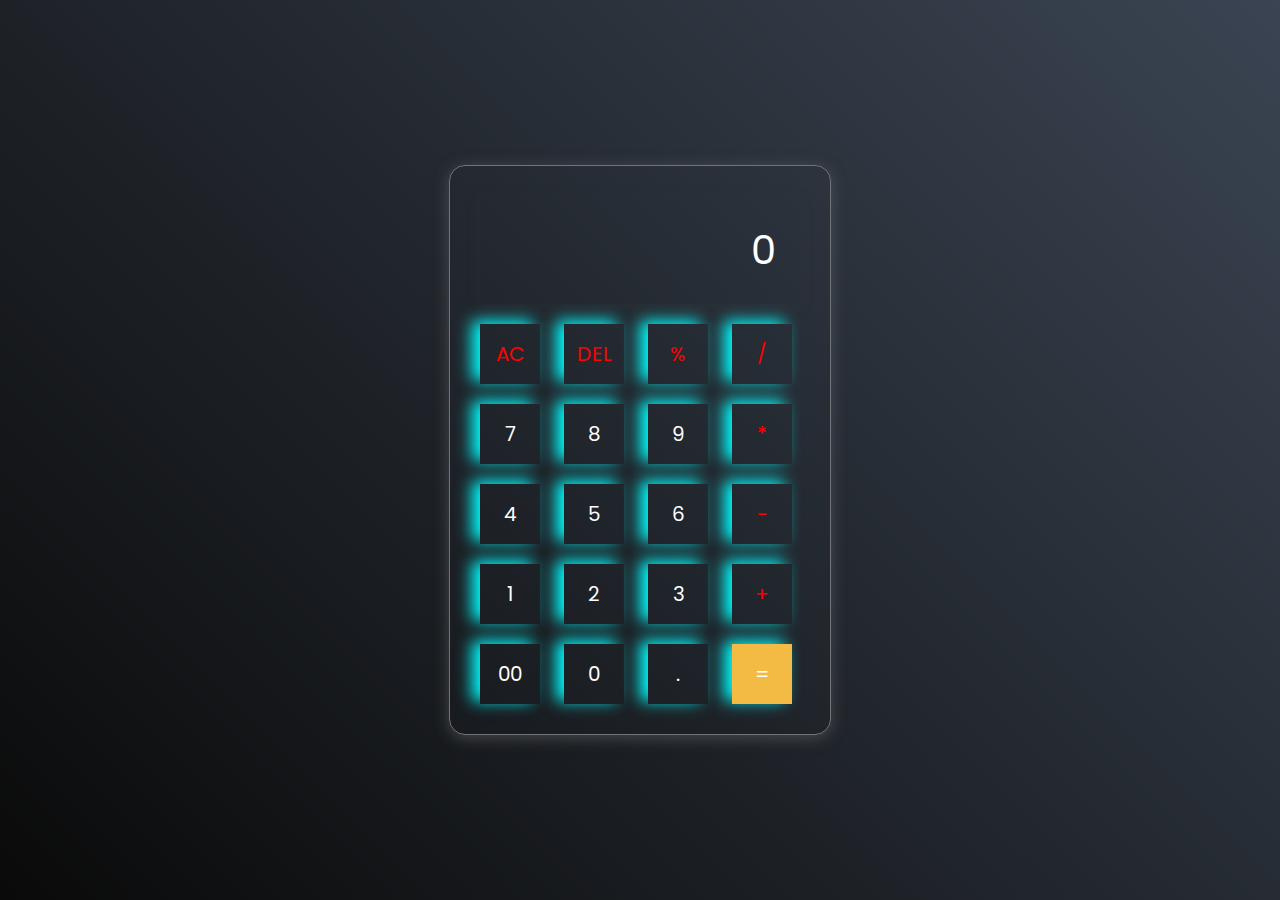
<file: calci/index.html>
<!DOCTYPE html>
<html lang="en">
  <head>
    <meta charset="UTF-8" />
    <meta http-equiv="X-UA-Compatible" content="IE=edge" />
    <meta name="viewport" content="width=device-width, initial-scale=1.0" />
    <link rel="stylesheet" href="style.css" />
    <title>Calculator</title>
  </head>
  <body>
    <div class="container">
      <div class="calculator">
        <input type="text" id="inputBox" placeholder="0" />
        <div>
          <button class="button operator">AC</button>
          <button class="button operator">DEL</button>
          <button class="button operator">%</button>
          <button class="button operator">/</button>
        </div>
        <div>
          <button class="button">7</button>
          <button class="button">8</button>
          <button class="button">9</button>
          <button class="button operator">*</button>
        </div>
        <div>
          <button class="button">4</button>
          <button class="button">5</button>
          <button class="button">6</button>
          <button class="button operator">-</button>
        </div>
        <div>
          <button class="button">1</button>
          <button class="button">2</button>
          <button class="button">3</button>
          <button class="button operator">+</button>
        </div>

        <div>
          <button class="button">00</button>
          <button class="button">0</button>
          <button class="button">.</button>
          <button class="button equalBtn">=</button>
        </div>
      </div>
    </div>

    <script src="script.js"></script>
  </body>
</html>
</file>
<file: calci/style.css>
@import url('https://fonts.googleapis.com/css2?family=Poppins:wght@500&display=swap');

*{
    margin: 0;
    padding: 0;
    box-sizing: border-box;
    font-family: 'Poppins', sans-serif;
}

body{
    width: 100%;
    height: 100vh;
    display: flex;
    justify-content: center;
    align-items: center;
    background: linear-gradient(45deg, #0a0a0a, #3a4452);
}

.calculator{
    border: 1px solid #717377;
    padding: 20px;
    border-radius: 16px;
    background: transparent;
    box-shadow: 0px 3px 15px rgba(113, 115, 119, 0.5);

}

input{
    width: 320px;
    border: none;
    padding: 24px;
    margin: 10px;
    background: transparent;
    box-shadow: 0px 3px 15px rgba(84, 84, 84, 0.1);
    font-size: 40px;
    text-align: right;
    cursor: pointer;
    color: #ffffff;
}

input::placeholder{
    color: #ffffff;
}

button{
    border: none;
    width: 60px;
    height: 60px;
    margin: 10px;
    
    background: transparent;
    color: #ffffff;
    font-size: 20px;
    box-shadow: -8px -3px 15px rgba(0, 255, 255, 1);



    cursor: pointer;
}

.equalBtn{
    background-color: #F4BB44;
}

.operator{
    color: red;
}
</file>
